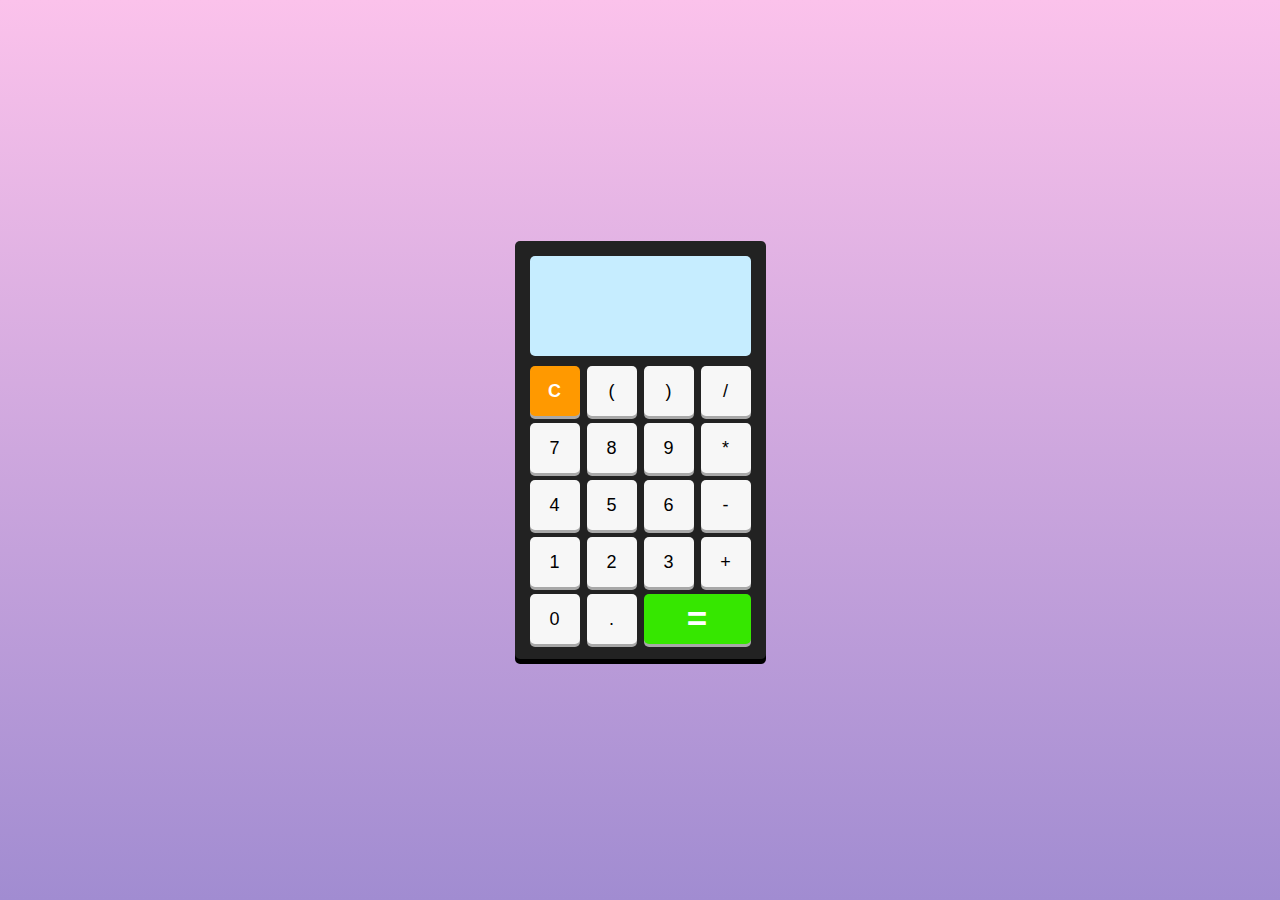
<file: calculator/index.html>
<!DOCTYPE html>
<html lang="en">
  <head>
    <meta charset="UTF-8" />
    <meta name="viewport" content="width=device-width, initial-scale=1.0" />
    <title>Calculator</title>
    <link rel="stylesheet" href="style.css" />
  </head>
  <body>
    <div class="calculator">
      <div class="ecran"></div>
      <div class="buttons">
        <!-- les attributs data du clavier data-key  -->
        <button data-key="8" class="bouton">C</button>
        <button data-key="53" class="bouton">(</button>
        <button data-key="219" class="bouton">)</button>
        <button data-key="111" class="bouton">/</button>
        <button data-key="103" class="bouton">7</button>
        <button data-key="104" class="bouton">8</button>
        <button data-key="105" class="bouton">9</button>
        <button data-key="106" class="bouton">*</button>
        <button data-key="100" class="bouton">4</button>
        <button data-key="101" class="bouton">5</button>
        <button data-key="102" class="bouton">6</button>
        <button data-key="109" class="bouton">-</button>
        <button data-key="97" class="bouton">1</button>
        <button data-key="98" class="bouton">2</button>
        <button data-key="99" class="bouton">3</button>
        <button data-key="107" class="bouton">+</button>
        <button data-key="96" class="bouton">0</button>
        <button data-key="110" class="bouton">.</button>
        <button data-key="13" class="bouton">=</button>
      </div>
    </div>
    <script src="./index.js"></script>
  </body>
</html>
</file>
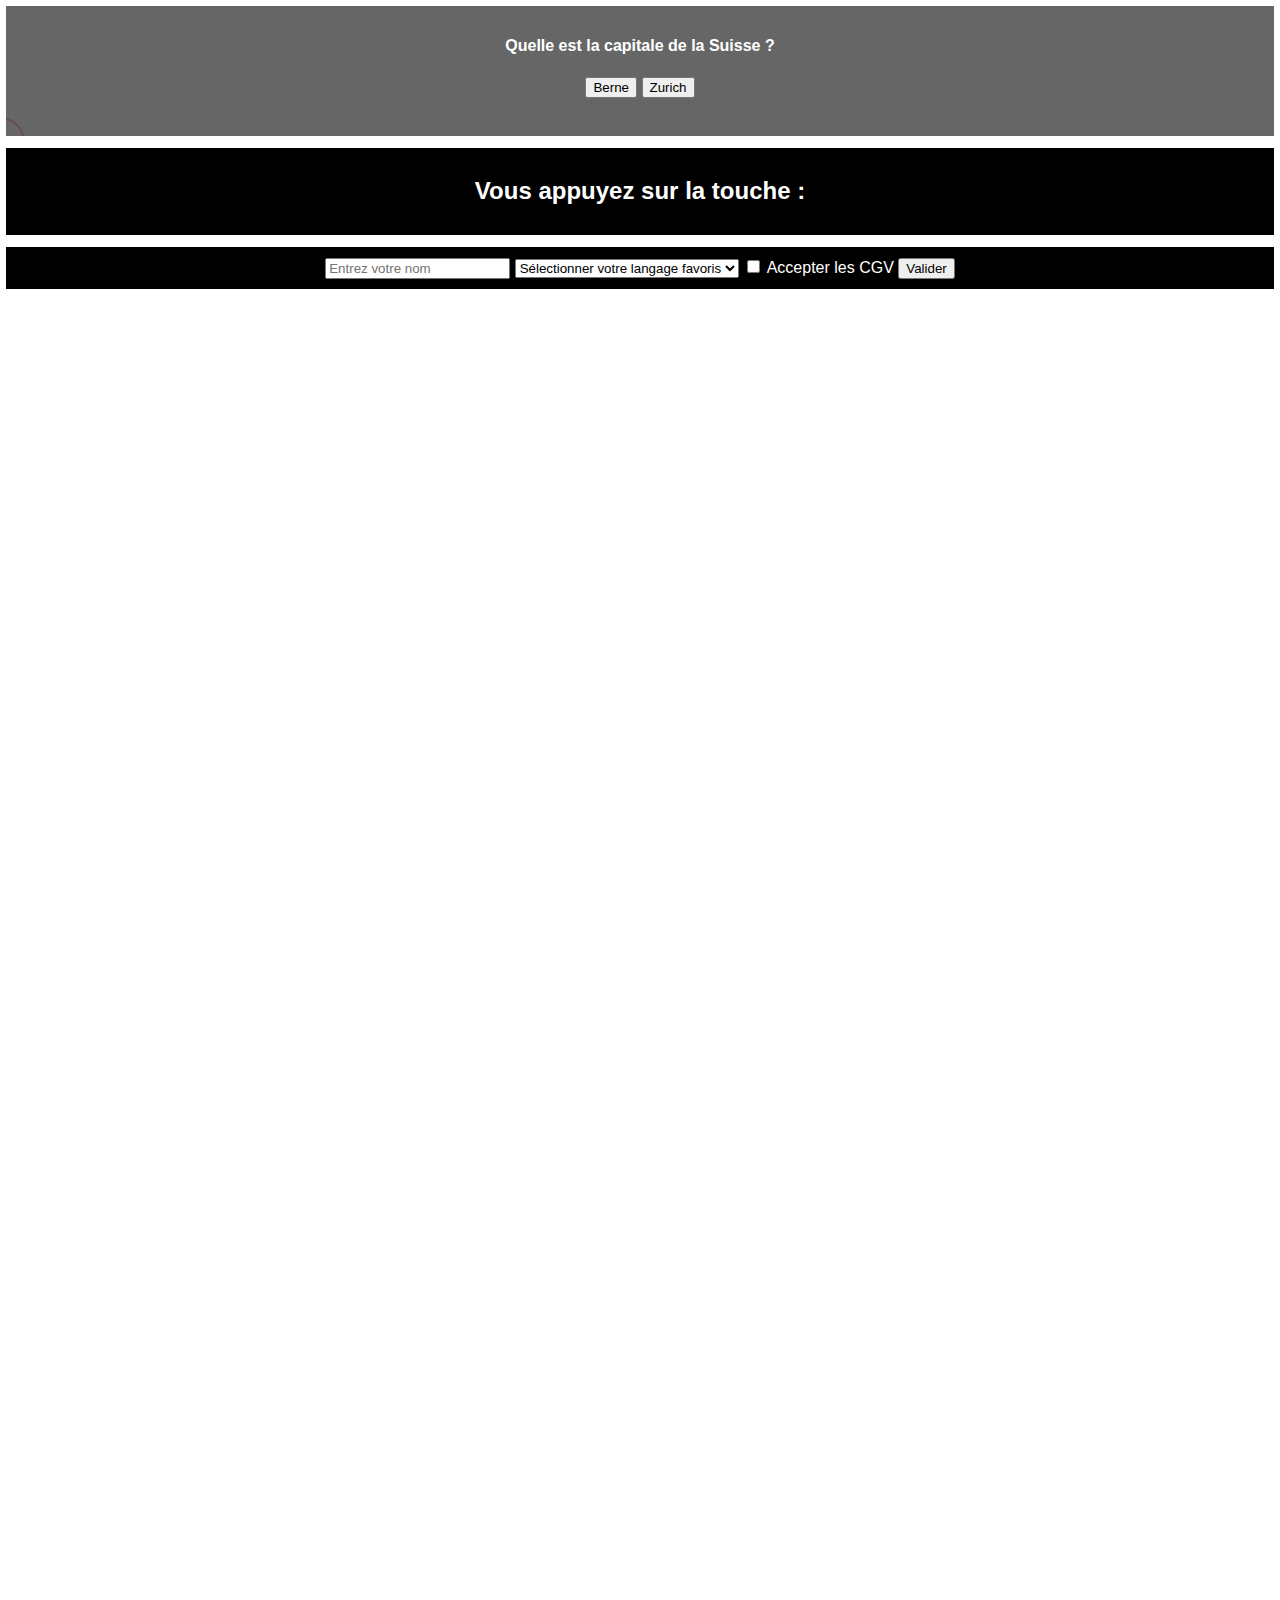
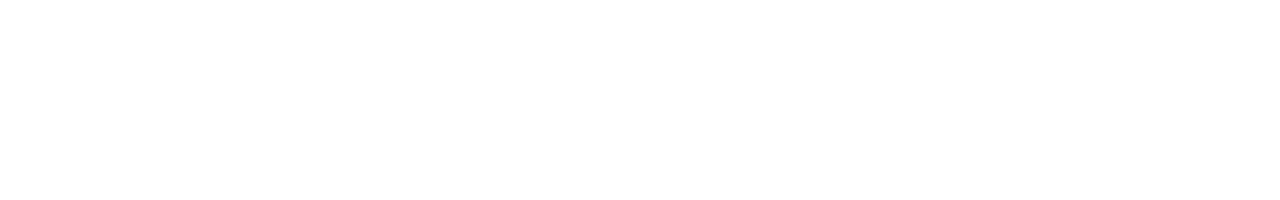
<file: cours/index.html>
<!DOCTYPE html>
<html lang="en">

<head>
  <meta charset="UTF-8">
  <meta http-equiv="X-UA-Compatible" content="IE=edge">
  <meta name="viewport" content="width=device-width, initial-scale=1.0">
  <title>Document</title>

  <link rel="stylesheet" href="./style.css">
</head>

<body>

  <div class="click-event box">
    <h4>Quelle est la capitale de la Suisse ?</h4>
    <button id="btn-1">Berne</button>
    <button id="btn-2">Zurich</button>
    <p>La bonne réponse est Berne</p>
  </div>

  <div class="mousemove"></div>

  <div class="keypress box">
    <h2>Vous appuyez sur la touche : <span id="key"></span></h2>
  </div>

  <nav>
    <ul>
      <li>Accueil</li>
      <li>Services</li>
      <li>Contact</li>
    </ul>
  </nav>

  <form action="" class="box">
    <input type="text" placeholder="Entrez votre nom">

    <select>
      <option value="">Sélectionner votre langage favoris</option>
      <option value="Javascript">Javascript</option>
      <option value="PHP">PHP</option>
      <option value="Python">Python</option>
    </select>

    <input type="checkbox" id="cgv">
    <label for="cgv">Accepter les CGV</label>

    <input type="submit" value="Valider">
    <div></div>
  </form>

  <script src="index.js"></script>
</body>

</html>
</file>
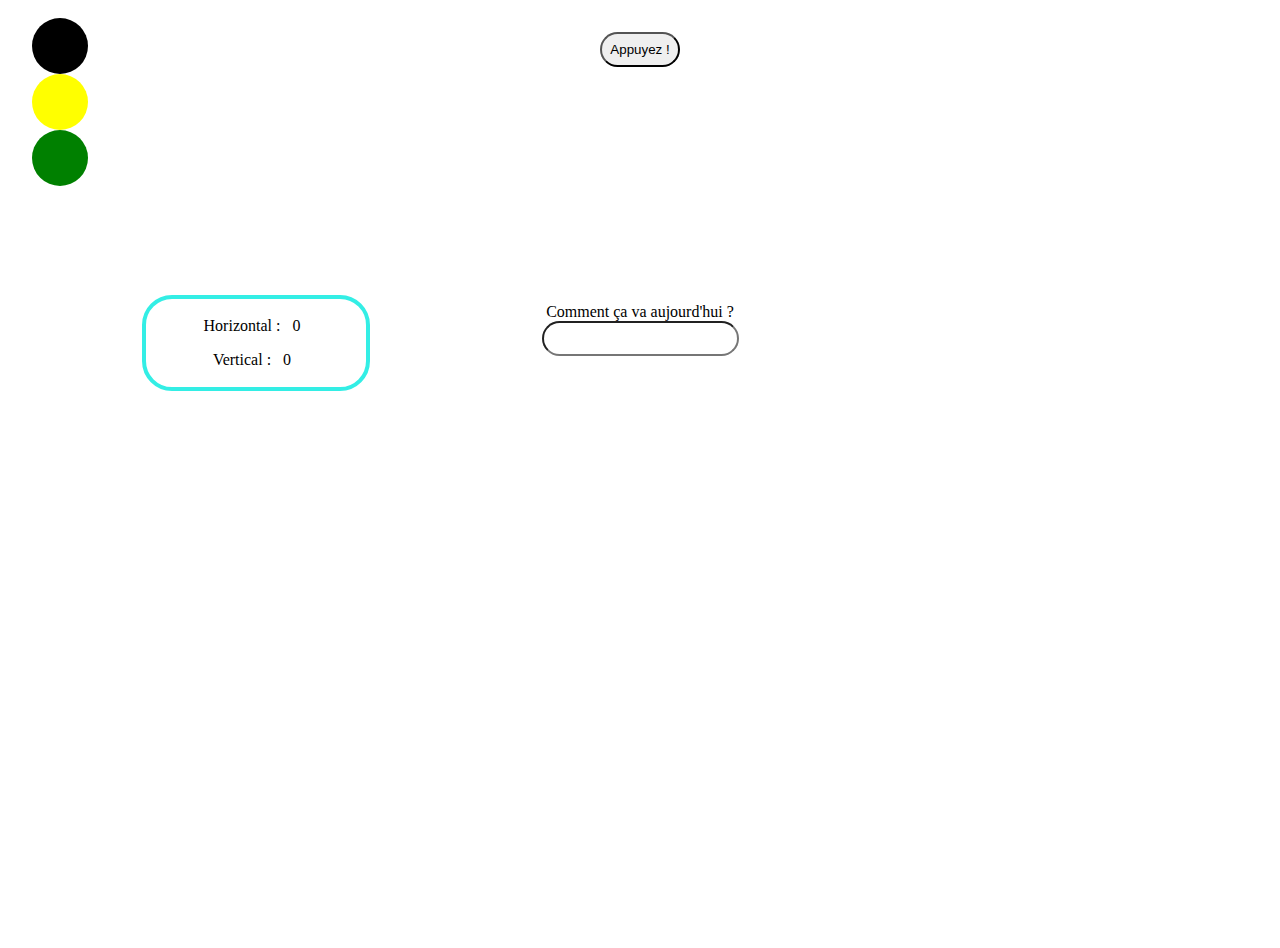
<file: events/index.html>
<!DOCTYPE html>
<html lang="en">
  <head>
    <meta charset="UTF-8" />
    <meta name="viewport" content="width=device-width, initial-scale=1.0" />
    <title>Débuter Javascript</title>

    <link rel="stylesheet" href="style.css" />
  </head>
  <body>
    <div class="clickEvent">
      <button id="btn">Appuyez !</button>
      <br />
      <img src="./456536.jpg" id="img" alt="" />
    </div>

    <div class="mouseEvent">
      <div>Horizontal : <span class="horizontal">0</span></div>
      <div>Vertical : <span class="vertical">0</span></div>
    </div>

    <div class="inputEvent">
      <label for="input">Comment ça va aujourd'hui ?</label>
      <br />
      <input type="text" id="input" />
      <div class="result"></div>
    </div>

    <div class="themeContainer">
      <div class="theme" id="dark"></div>
      <div class="theme" id="yellow"></div>
      <div class="theme" id="green"></div>
    </div>

    <script src="index.js"></script>
  </body>
</html>
</file>
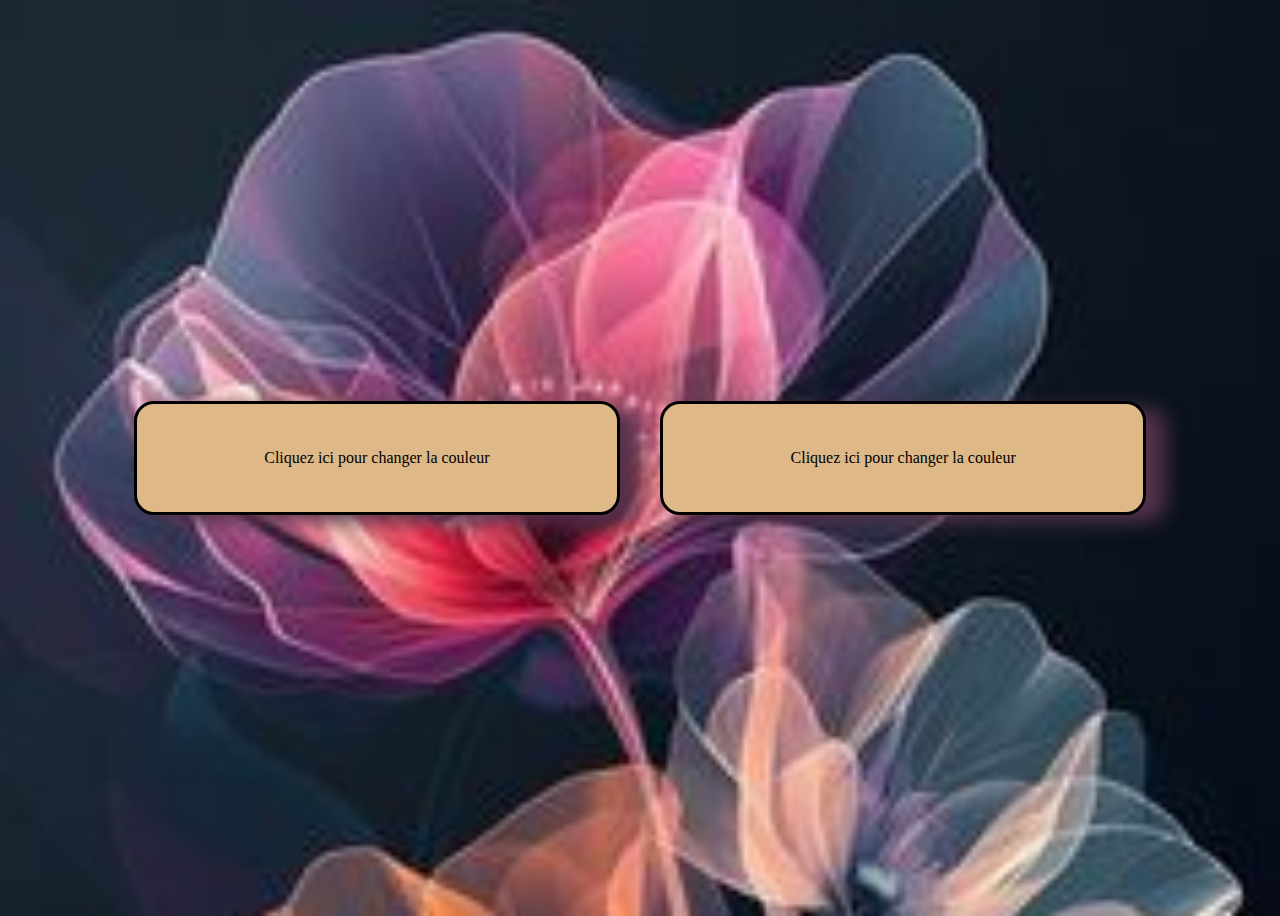
<file: generator_color/index.html>
<!DOCTYPE html>
<html lang="en">
  <head>
    <meta charset="UTF-8" />
    <meta name="viewport" content="width=device-width, initial-scale=1.0" />
    <title>Color Generator</title>

    <link rel="stylesheet" href="style.css" />
  </head>
  <body>
    <div id="colorBox">Cliquez ici pour changer la couleur</div>
    <div id="colorHex">Cliquez ici pour changer la couleur</div>

    <script src="./index.js"></script>
  </body>
</html>
</file>
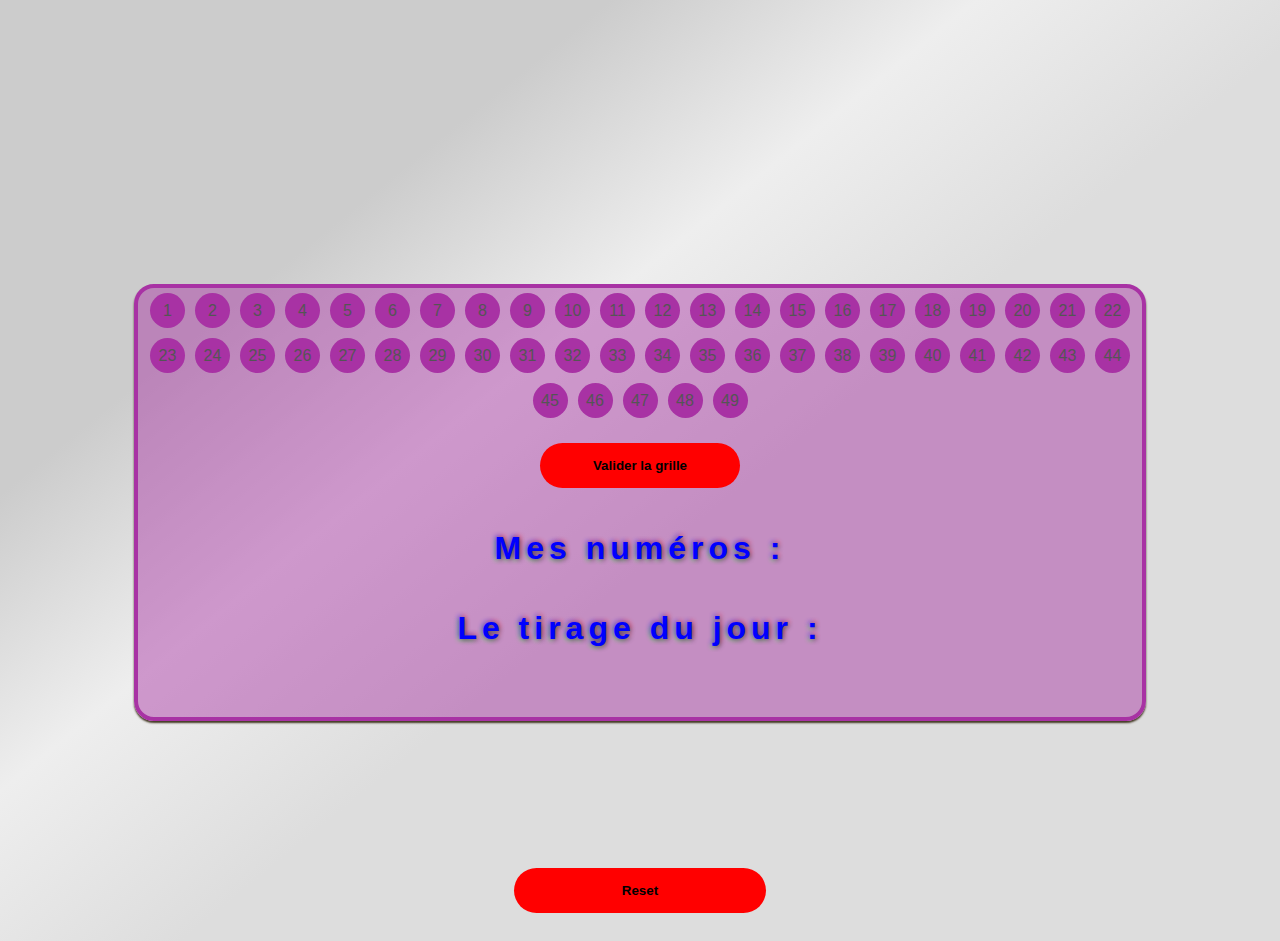
<file: jeu-loto/index.html>
<!DOCTYPE html>
<html lang="en">
  <head>
    <meta charset="UTF-8" />
    <meta name="viewport" content="width=device-width, initial-scale=1.0" />
    <link rel="stylesheet" href="style.css" />
    <title>Loto</title>
  </head>
  <body>
    <h1 class="jeuloto">Jeu de loto</h1>
    <div class="content">
      <form id="lotoForm">
        <div id="form">
          <!-- Les cases à cocher seront générées par JavaScript -->
        </div>
        <button type="submit">Valider la grille</button>
      </form>
      <h1>Mes numéros :</h1>
      <div id="grille"></div>
      <h1>Le tirage du jour :</h1>
      <div id="tirage" class="result-tirage"></div>
    </div>
    <button id="btnreset">Reset</button>
    <script src="script.js"></script>
    <script src="scriptAn.js"></script>
  </body>
</html>
</file>
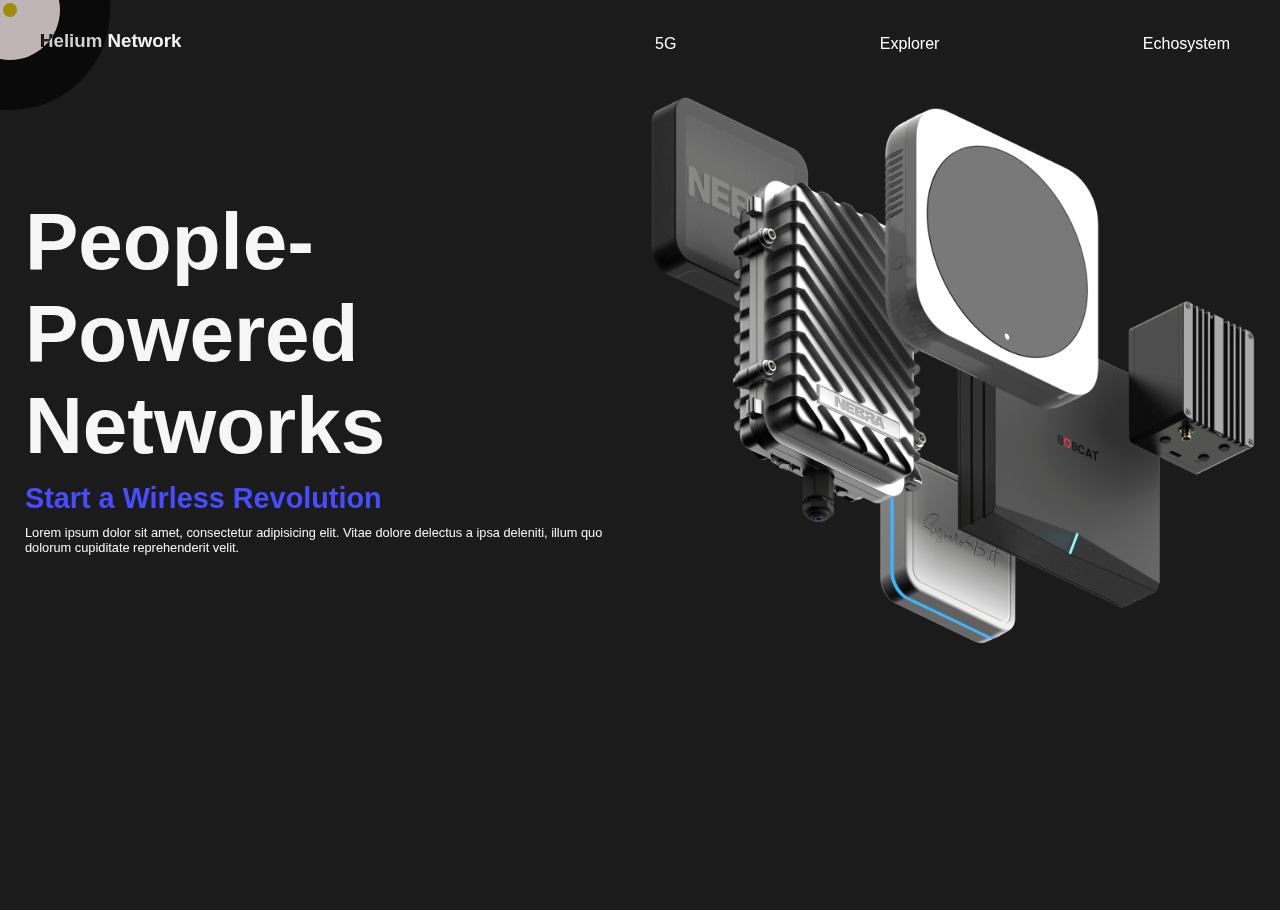
<file: mouse_helium/index.html>
<!DOCTYPE html>
<html lang="en">
  <head>
    <meta charset="UTF-8" />
    <meta http-equiv="X-UA-Compatible" content="IE=edge" />
    <meta name="viewport" content="width=device-width, initial-scale=1.0" />
    <title>Helium</title>
    <link rel="stylesheet" href="style.css" />
  </head>

  <body>
    <span id="cursor" class="circles"></span>
    <span id="mouse1" class="circles"></span>
    <span id="mouse2" class="circles"></span>
    <nav>
      <h3>Helium Network</h3>
      <ul>
        <li>
          <a
            href="https://www.kerlink.com/iot-solutions/helium-network/"
            target="_blank"
            >5G</a
          >
        </li>
        <li><a href="">Explorer</a></li>
        <li><a href="">Echosystem</a></li>
      </ul>
    </nav>
    <section>
      <div class="main-left">
        <h1>People-Powered Networks</h1>
        <h2>Start a Wirless Revolution</h2>
        <p>
          Lorem ipsum dolor sit amet, consectetur adipisicing elit. Vitae dolore
          delectus a ipsa deleniti, illum quo dolorum cupiditate reprehenderit
          velit.
        </p>
      </div>
      <div class="main-right">
        <img src="./img/main.png" alt="photo modem" />
      </div>
    </section>

    <!-- <footer>
      <div class="footer-left">
        <h3>Core Technologies</h3>
        <ul>
          <li>Tokens</li>
          <li>Proof of Coverage</li>
          <li>LongFi</li>
        </ul>
      </div>
      <div class="footer-right">
        <h3>Our Investors</h3>
        <ul>
          <li>
            <img src="./img/investlogo2blue.png" alt="investor-1" />
          </li>
          <li>
            <img src="./img/investlogo3blue.png" alt="investor-2" />
          </li>
          <li>
            <img src="./img/investlogo4blue.png" alt="investor-3" />
          </li>
        </ul>
      </div>
    </footer> -->
    <script src="./index.js"></script>
  </body>
</html>
</file>
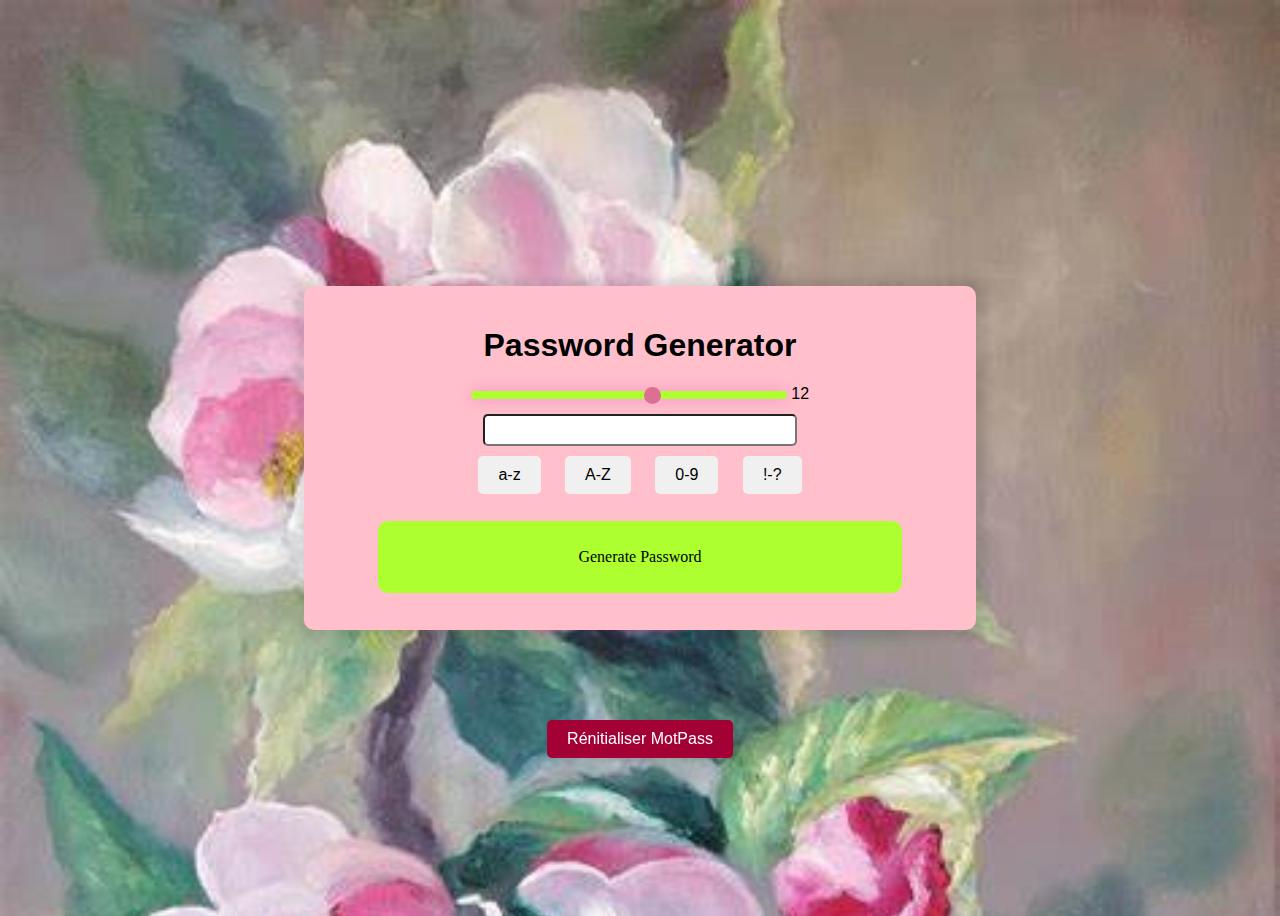
<file: password_generator/index.html>
<!DOCTYPE html>
<html lang="en">
  <head>
    <meta charset="UTF-8" />
    <meta name="viewport" content="width=device-width, initial-scale=1.0" />
    <title>Password Generator</title>
    <link rel="stylesheet" href="style.css" />
  </head>
  <body>
    <div
      class="container"
      style="text-align: center; font-family: Arial, sans-serif; padding: 20px"
    >
      <h1>Password Generator</h1>
      <input type="range" id="rangeInput" min="1" max="20" value="12" />
      <span id="rangeInputValue">12</span>
      <br />
      <input
        type="text"
        id="password"
        readonly
        style="width: 300px; font-size: 16px; padding: 5px; margin-top: 10px"
      />
      <br />
      <button id="btnLower" style="margin-top: 10px">a-z</button>
      <button id="btnUpper" style="margin-top: 10px">A-Z</button>
      <button id="btnNumber" style="margin-top: 10px">0-9</button>
      <button id="btnRegExp" style="margin-top: 10px">!-?</button>

      <br />
      <button
        id="generateBtn"
        style="padding: 10px 20px; font-size: 16px; cursor: pointer"
      >
        Generate Password
      </button>
    </div>
    <div class="btn-rest">
      <button class="rest" onclick="resetPMD();">Rénitialiser MotPass</button>
    </div>

    <script src="./index.js"></script>
  </body>
</html>
</file>
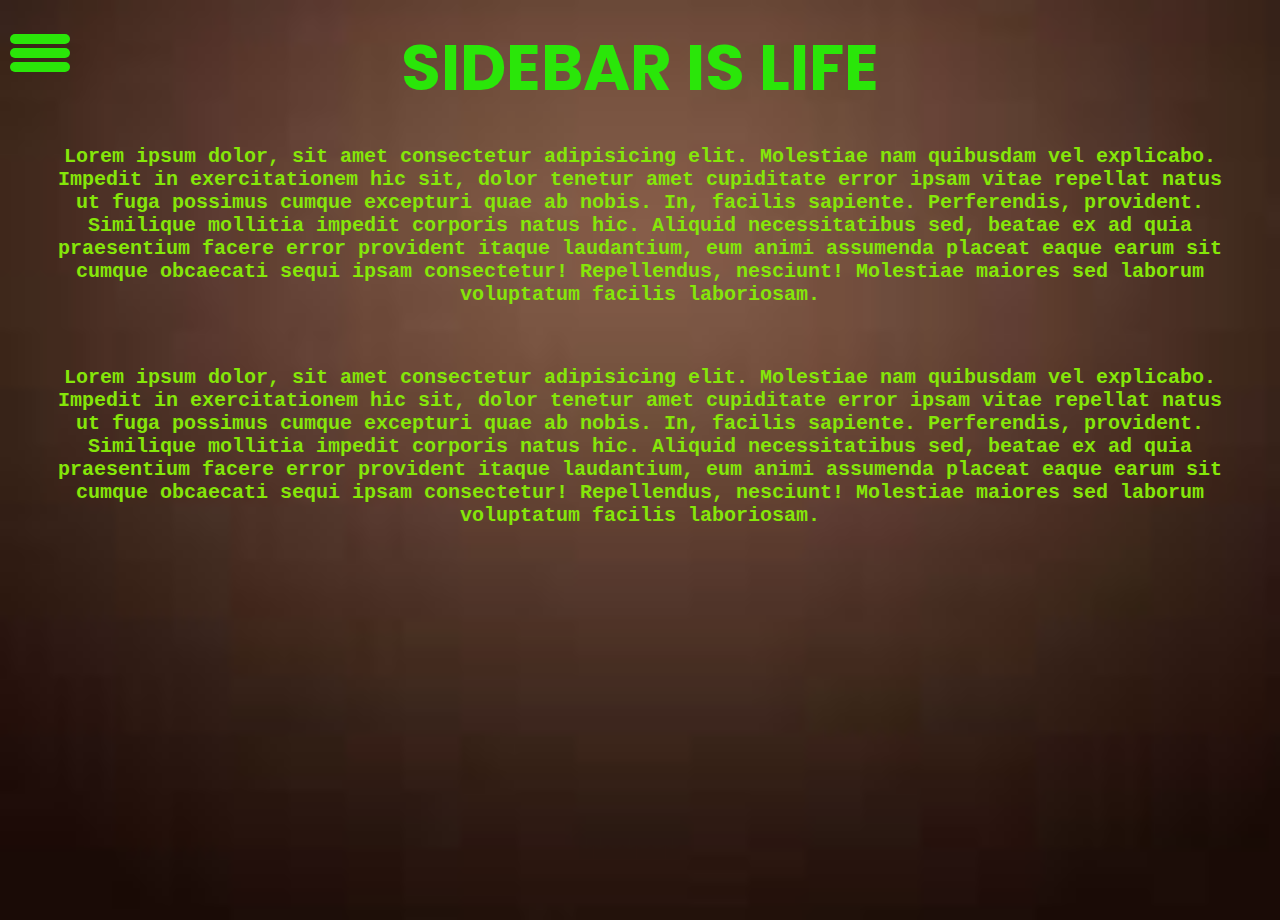
<file: sidebar_click/index.html>
<!DOCTYPE html>
<html lang="en">
  <head>
    <meta charset="UTF-8" />
    <meta http-equiv="X-UA-Compatible" content="IE=edge" />
    <meta name="viewport" content="width=device-width, initial-scale=1.0" />
    <title>Document</title>

    <link rel="stylesheet" href="./style.css" />
  </head>

  <body>
    <div id="side-bar">
      <div class="toggle-btn" id="btn">
        <span></span>
        <span></span>
        <span></span>
      </div>

      <ul>
        <li>Home</li>
        <li>About</li>
        <li>Services</li>
        <li class="list">Contact</li>
      </ul>
    </div>

    <section class="content">
      <h1>Sidebar is life</h1>
      <p>
        Lorem ipsum dolor, sit amet consectetur adipisicing elit. Molestiae nam
        quibusdam vel explicabo. Impedit in exercitationem hic sit, dolor
        tenetur amet cupiditate error ipsam vitae repellat natus ut fuga
        possimus cumque excepturi quae ab nobis. In, facilis sapiente.
        Perferendis, provident. Similique mollitia impedit corporis natus hic.
        Aliquid necessitatibus sed, beatae ex ad quia praesentium facere error
        provident itaque laudantium, eum animi assumenda placeat eaque earum sit
        cumque obcaecati sequi ipsam consectetur! Repellendus, nesciunt!
        Molestiae maiores sed laborum voluptatum facilis laboriosam.
      </p>
      <p>
        Lorem ipsum dolor, sit amet consectetur adipisicing elit. Molestiae nam
        quibusdam vel explicabo. Impedit in exercitationem hic sit, dolor
        tenetur amet cupiditate error ipsam vitae repellat natus ut fuga
        possimus cumque excepturi quae ab nobis. In, facilis sapiente.
        Perferendis, provident. Similique mollitia impedit corporis natus hic.
        Aliquid necessitatibus sed, beatae ex ad quia praesentium facere error
        provident itaque laudantium, eum animi assumenda placeat eaque earum sit
        cumque obcaecati sequi ipsam consectetur! Repellendus, nesciunt!
        Molestiae maiores sed laborum voluptatum facilis laboriosam.
      </p>
    </section>

    <script src="index.js"></script>
  </body>
</html>
</file>
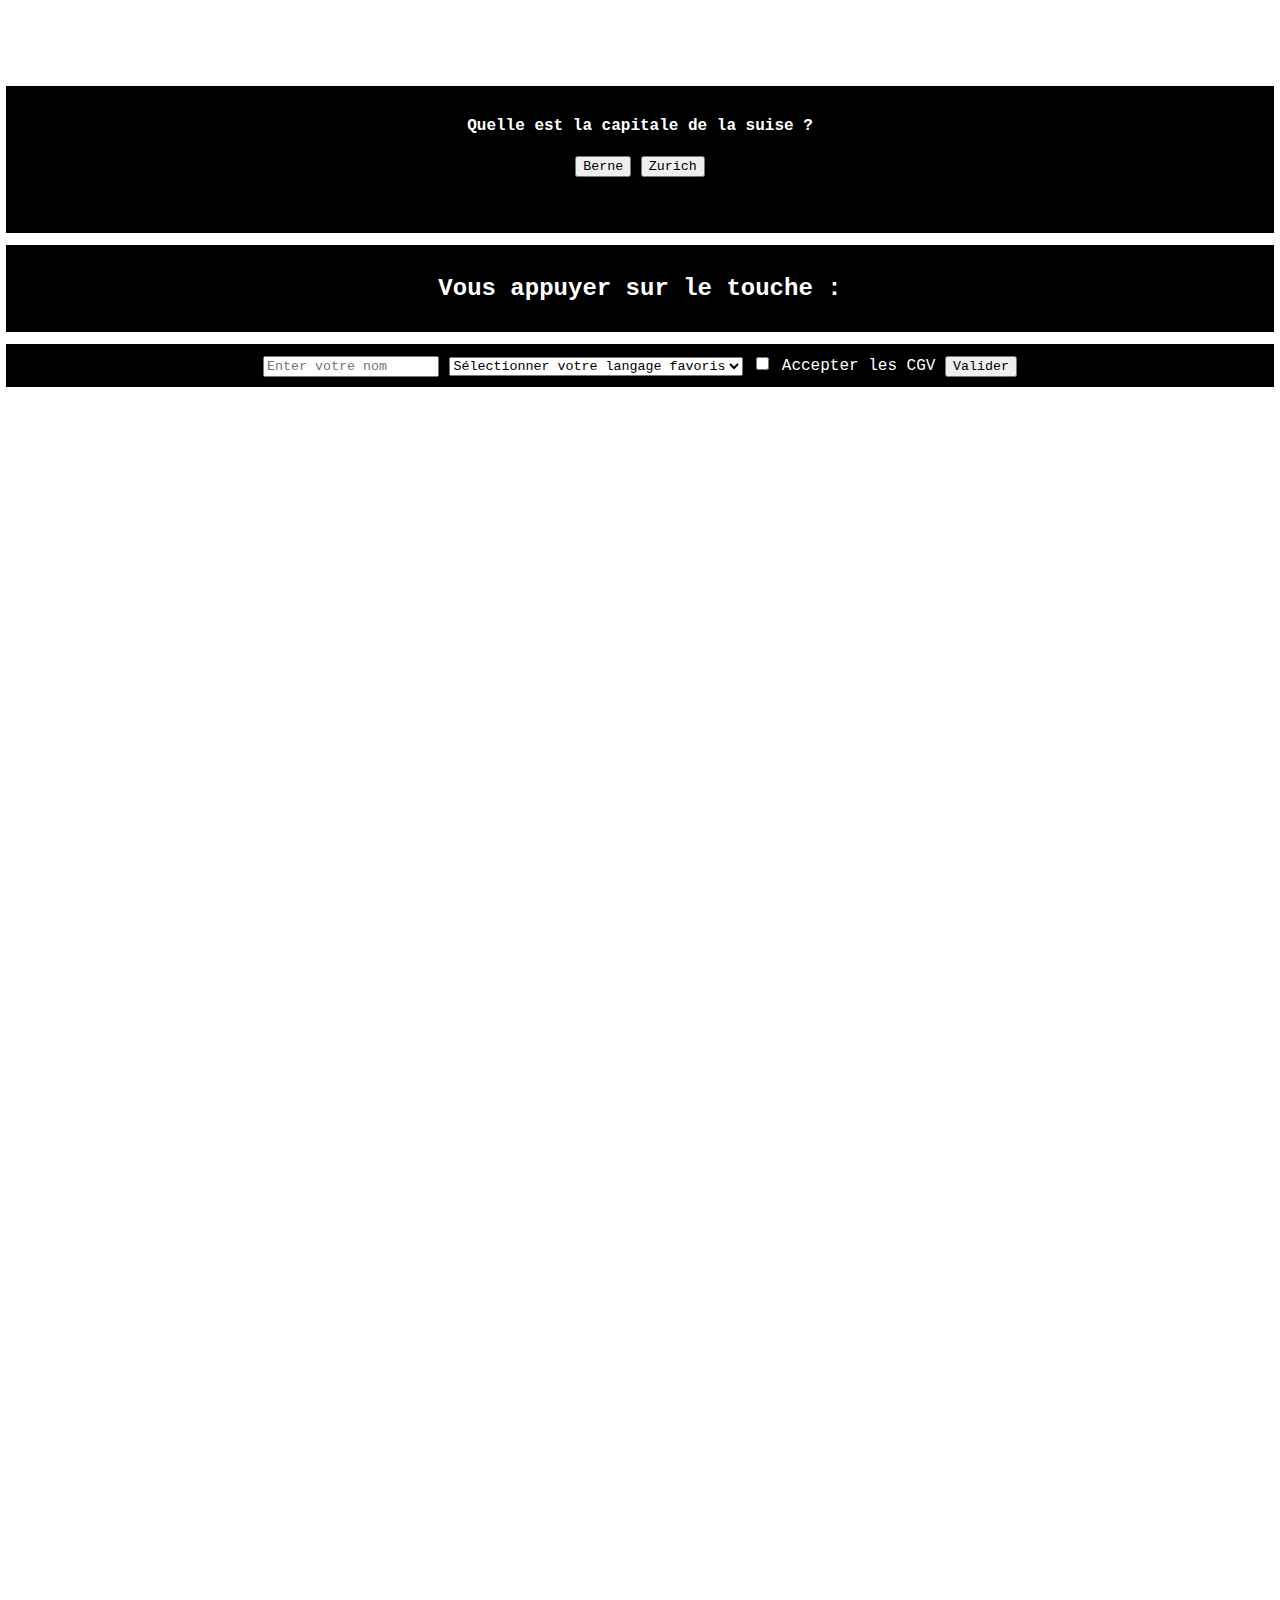
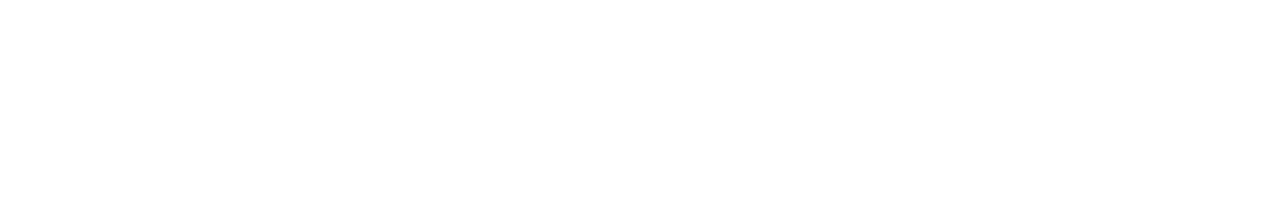
<file: index2.html>
<!DOCTYPE html>
<html lang="en">
  <head>
    <meta charset="UTF-8" />
    <meta name="viewport" content="width=device-width, initial-scale=1.0" />
    <title>Document</title>
    <link rel="stylesheet" href="style.css" />
  </head>
  <!-- <body onclick="ring('Enter')">  on appelle la fonction onclick="ring('Enter') dans le body -->
  <body>
    <h1>Hello, World!</h1>

    <!-- .click.event.box -->
    <div class="click-event box">
      <h4>Quelle est la capitale de la suise ?</h4>
      <!-- button#btn-1 -->
      <button id="btn-1">Berne</button>
      <button id="btn-2">Zurich</button>
      <p>la bonne réponse est Berne</p>
    </div>
    <div class="mousemove"></div>

    <!-- .keypress.box -->
    <div class="keypress box">
      <h2>Vous appuyer sur le touche : <span id="key"></span></h2>
    </div>
    <nav>
      <ul>
        <li>Accueil</li>
        <li>Services</li>
        <li>Contact</li>
      </ul>
    </nav>
    <form action="" class="box">
      <input type="text" placeholder="Enter votre nom" />
      <select>
        <option value="">Sélectionner votre langage favoris</option>
        <option value="Javascript">Javascript</option>
        <option value="React">React</option>
        <option value="Java">Java</option>
      </select>
      <input type="checkbox" id="cgv" />
      <label for="cgv">Accepter les CGV</label>
      <input type="submit" value="Valider" />
      <div></div>
    </form>

    <script src="./index3.js"></script>
  </body>
</html>
</file>
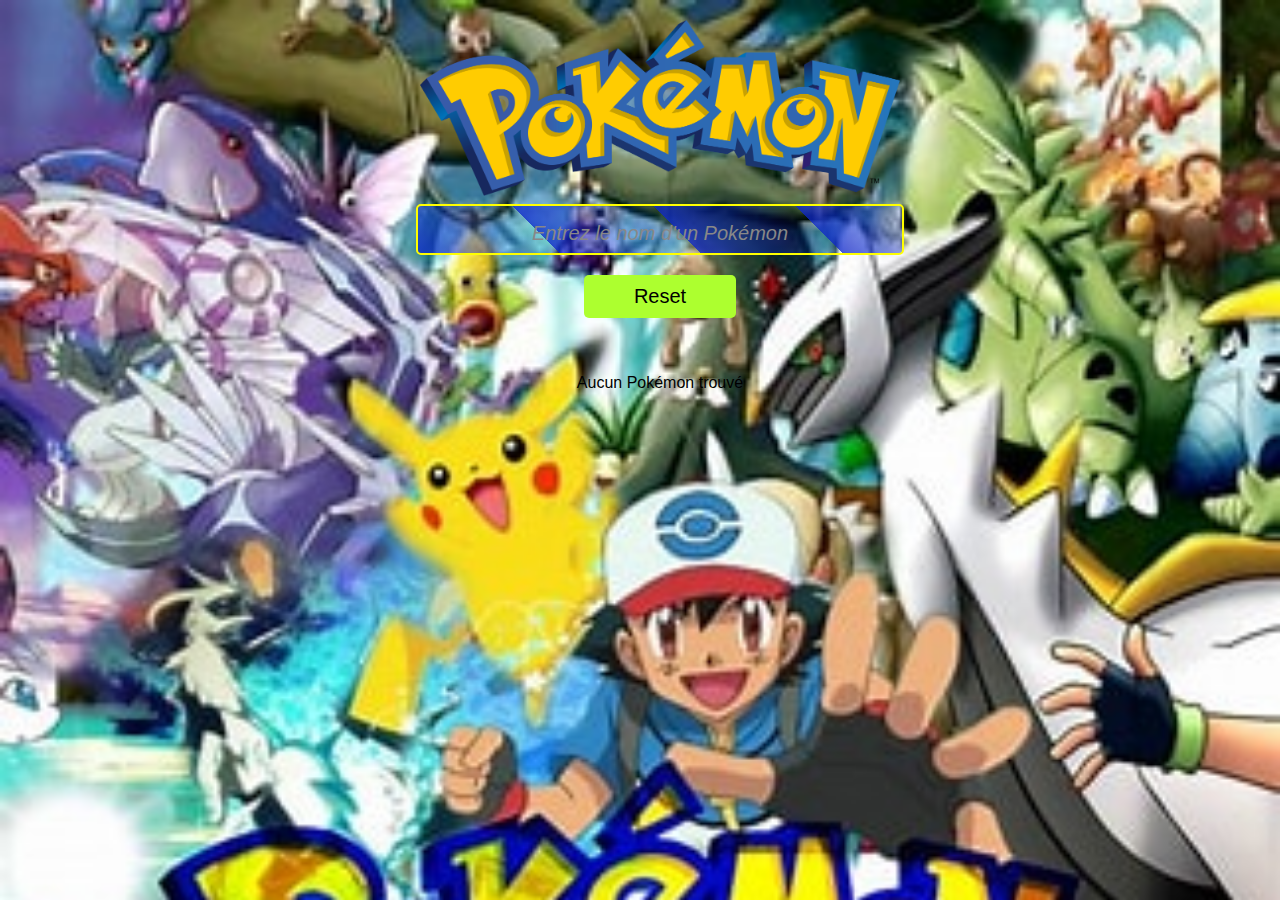
<file: Api_Pokemon/ListPokemon.html>
<!DOCTYPE html>
<html lang="en">
  <head>
    <meta charset="UTF-8" />
    <meta name="viewport" content="width=device-width, initial-scale=1.0" />
    <title>Listes Pokemon API</title>
    <link rel="stylesheet" href="styles.css" />
  </head>
  <body>
    <div class="pokemon-container">
      <div id="pokemon-card">
        <h1 class="pokemon-title">
          <img src="img/Pokémon_logo.png" alt="Pokemon Logo" />
        </h1>
        <div class="searh">
          <input
            type="text"
            placeholder="Entrez le nom d'un Pokémon"
            id="searchInput"
          />
          <button id="resetButton">Reset</button>
        </div>

        <div id="pokemon-list"></div>
        <img id="pokemon-img" alt="" />
        <div id="pokemon-number"></div>
        <div id="pokemon-name"></div>
      </div>
    </div>
    <script src="./allPokemon.js"></script>
  </body>
</html>
</file>
<file: calculator/style.css>
/* .app {
  display: grid;
  width: 300px;
  margin: 0 auto;
  grid-template-columns: 25% 25% 25% 25%;
  grid-template-rows: 50px repeat(5, 30px);
  grid-template-areas:
    "res res res res"
    "7 8 9 reset"
    "4 5 6 reset"
    "1 2 3 reset"
    "0 dot plus minus"
    "equal equal times div";
  border: 2px solid teal;
  border-radius: 4px;
}
h3 {
  text-align: right;
  margin-right: 10px;
  font-size: 2rem;
  margin: 7px 10px 0 0;
}
button {
  background: teal;
  color: white;
  border: 1px solid white;
  border-radius: 4px;
  cursor: pointer;
  transition: 0.2s;
}
button:hover {
  background: rgb(4, 160, 160);
}
#result {
  grid-area: res;
}
#equal {
  grid-area: equal;
}
#clear {
  grid-area: reset;
} */

* {
  padding: 0;
  margin: 0;
  box-sizing: border-box;
}

body {
  max-width: 100vw;
  height: 100vh;
  display: flex;
  justify-content: center;
  align-items: center;
  font-family: sans-serif;
  background-image: linear-gradient(to top, #a18cd1 0%, #fbc2eb 100%);
}

.calculator {
  background-color: #222222;
  display: flex;
  flex-direction: column;
  padding: 15px;
  border-radius: 5px;
  box-shadow: 0 5px black;
}

.ecran {
  width: 100%;
  height: 100px;
  background-color: rgb(198, 237, 255);
  margin-bottom: 10px;
  border-radius: 5px;
  display: flex;
  justify-content: flex-end;
  align-items: flex-end;
  padding: 5px;
  font-size: 25px;
}

.buttons {
  display: grid;
  grid-template-columns: repeat(4, 50px);
  grid-template-rows: repeat(5, 50px);
  grid-gap: 7px;
}

button {
  border: none;
  outline: none;
  border-radius: 5px;
  background-color: #f7f7f7;
  box-shadow: 0 3px #a8a8a8;
  font-size: 18px;
}

button:active {
  box-shadow: 0 1px #a8a8a8;
  transform: translateY(2px);
}

button[data-key="8"] {
  background-color: #ff9900;
  font-weight: bold;
  color: white;
}

button[data-key="13"] {
  grid-column: span 2;
  background-color: #36e700;
  font-weight: bold;
  color: white;
  font-size: 35px;
}
</file>
<file: cours/style.css>
* {
  box-sizing: border-box;
  font-family: "Segoe UI", Tahoma, Geneva, Verdana, sans-serif;
  list-style: none;
}
body {
  text-align: center;
  margin: 0;
  color: white;
  min-height: 200vh;
  overflow-x: hidden;
}
.box {
  border: 6px solid white;
  transition: 0.25s ease;
  background: black;
  padding: 10px;
}
p {
  visibility: hidden;
  width: 240px;
  margin: 10px auto 0;
  opacity: 0;
  transition: 0.6s;
  transform: translateX(-200px);
}
.question-clicked {
  background: rgb(47, 47, 47);
  border-radius: 30px;
  border: 6px dashed pink;
}
.show-response {
  visibility: visible;
  opacity: 1;
  transform: translateX(0);
}
.mousemove {
  height: 50px;
  width: 50px;
  border: 2px solid pink;
  position: absolute;
  transform: translate(-50%, -50%);
  border-radius: 50px;
  transition: 0.2s ease;
  z-index: -1;
}
nav {
  background: pink;
  position: fixed;
  width: 100%;
  height: 50px;
  top: -50px;
  transition: 0.4s;
}
nav::after {
  content: "";
  height: 150px;
  width: 150px;
  background: radial-gradient(
    circle closest-side,
    rgba(255, 255, 255, 0.94),
    transparent
  );
  position: absolute;
  transform: translate(-50%, -50%);
  transition: 0.25s;
  z-index: 20;
  opacity: 0;
  left: var(--x);
  top: var(--y);
}
nav:hover::after {
  opacity: 1;
}
ul {
  display: flex;
  align-items: center;
  justify-content: space-around;
  padding: 0;
}
</file>
<file: events/style.css>
* {
  border-radius: 30px;
  padding: 8px;
  text-align: center;
}
body {
  min-height: 100vh;
  transition: 0.5s;
}
img {
  margin: 0 auto;
  height: 200px;
  visibility: hidden;
}
.show {
  visibility: visible;
  opacity: 1;
}
.mouseEvent {
  border: 4px solid rgb(51, 238, 229);
  width: 200px;
  position: absolute;
  left: 20%;
  transform: translateX(-50%);
  padding: 10px;
}
.themeContainer {
  position: fixed;
  top: 10px;
}
.theme {
  height: 40px;
  width: 40px;
  cursor: pointer;
}
#dark {
  background: black;
}
#yellow {
  background: yellow;
}
#green {
  background: green;
}
.darkTheme {
  background: black;
  color: white;
}
.yellowTheme {
  background: yellow;
  color: white;
}
.greenTheme {
  background: green;
  color: white;
}
</file>
<file: generator_color/style.css>
body {
  min-height: 100vh;
  overflow: hidden;
  display: flex;
  align-items: center;
  justify-content: center;
  transition: 1s linear;
  background-image: url(../images/image4.jpg);
  background-repeat: repeat;
  background-size: cover;
  z-index: 1;
}
#colorBox,
#colorHex {
  width: 38%;
  height: 12vh;
  display: flex;
  justify-content: center;
  align-items: center;
  border: 3px solid #000;
  background: burlywood;
  border-radius: 20px;
  margin: 20px;
  /* box-shadow: 3px 7px 20px #0000004d; */
  box-shadow: 20px 7px 20px #54324b;
  cursor: progress;
}
h2 {
  color: white;
  padding: 20px;
  border-radius: 5px;
}
</file>
<file: jeu-loto/style.css>
body {
  font-family: Arial, sans-serif;
  text-align: center;
  /* background-color: rgb(48, 112, 91); */
  /* background-image: url("./img/OIP\ \(1\).jpg"); */
  background-repeat: repeat;
  background-size: cover;
  background: linear-gradient(141deg, #ccc 25%, #eee 40%, #ddd 55%);
  color: #555;
  /* filter: grayscale(100%); */
}
.content {
  display: flex;
  flex-direction: column;
  flex-wrap: wrap;
  align-items: stretch;
  border: 4px solid #a832a4;
  margin: 10%;
  background-color: #a832a475;
  border-radius: 20px;
  box-shadow: 0 2px 2px rgb(67 56 35);
}
/* Variables en SCSS converties en CSS */
:root {
  --bg: #b92976;
  --color: #e50d0d;
  --mt: 100px;
  --fs: 50px;
  --fs2: 2em;
  --fs3: 1.5em;
  --res: 850px;
  --res2: 550px;
}

.jeuloto {
  font-size: 3rem;
  text-align: center;
  color: var(--color);
  margin-top: var(--mt);
  font-size: var(--fs);
  text-align: center;
  opacity: 0;
  animation: fadeIn 1s ease-in forwards;
}

/* Animation de fondu */
@keyframes fadeIn {
  from {
    opacity: 0;
  }
  to {
    opacity: 1;
  }
}
.result-tirage {
  width: 35px;
  height: 35px;
  line-height: 34px;
  display: flex;
}
.case {
  margin: 5px;
  background: #a832a4;
  border-radius: 51px;
}

.case input {
  display: none;
}

.case label {
  display: inline-block;
  width: 35px;
  height: 35px;
  line-height: 34px;
  text-align: center;
  cursor: pointer;
}

.case input:checked + label {
  background-color: #4caf50;
  color: white;
  width: 35px;
  height: 35px;
  line-height: 34px;
  border-radius: 51px;
}

#grille,
#tirage,
#form {
  display: flex;
  flex-wrap: wrap;
  justify-content: center;
}
.result-tirage {
  height: 39px;
  width: 99%;
  line-height: 27px;
  margin: 5px;
  display: flex;
  flex-direction: column;
  align-items: stretch;
}

.case.vert {
  background-color: green;
  color: white;
  width: 35px;
  height: 35px;
  line-height: 34px;
}

.case.rouge {
  background-color: red;
  color: white;
  width: 35px;
  height: 35px;
  line-height: 34px;
}
button {
  margin: 20px;
  width: 20%;
  height: 5vh;
  border-radius: 40px;
  background: #ff0000;
  cursor: pointer;
  border: #ff0000;
  font-weight: 600;
}
button:hover {
  background-color: yellow;
}

h1 {
  font-family: Arial, Helvetica, sans-serif;
  color: blue;
  letter-spacing: 5px;
  text-shadow: 2px 2px 4px rgba(0, 0, 0, 0.3),
    -2px -2px 4px rgba(0, 0, 255, 0.3), 2px -2px 4px rgba(255, 0, 0, 0.3),
    -2px 2px 4px rgba(0, 255, 0, 0.3);
}

/* Media Query pour les écrans de moins de 600px (mobile) */
@media (max-width: 600px) {
  .case label {
    width: 25px;
    height: 25px;
    line-height: 25px;
  }

  button {
    width: 100%;
    padding: 15px;
  }
}

/* Media Query pour les écrans de 600px à 1024px (tablette) */
@media (min-width: 600px) and (max-width: 1024px) {
  .case label {
    width: 30px;
    height: 30px;
    line-height: 30px;
  }

  button {
    padding: 12px 24px;
  }
}

/* Media Query pour les écrans de plus de 1024px (desktop) */
@media (min-width: 1024px) {
  .case label {
    width: 35px;
    height: 35px;
    line-height: 35px;
  }
  button {
    padding: 10px 20px;
  }
}
</file>
<file: mouse_helium/style.css>
* {
  margin: 0;
  padding: 5px;
  font-family: "font-1", Arial;
  box-sizing: border-box;
}
li {
  list-style: none;
}
a,
a:visited {
  color: white;
  text-decoration: none;
  transition: 0.3s;
  z-index: 1000000000000000;
  position: relative;
}
a:hover {
  font-size: 1.3rem;
  color: #2128bd;
}
body {
  background: rgb(27, 27, 27);
  color: rgb(246, 246, 246);
  min-height: 100vh;
  cursor: none;
}
/* MOUSE */
.circles {
  position: absolute;
  transform: translate(-50%, -50%);
  border-radius: 1000px;
}
#cursor {
  background: #2128bd;
  width: 14px;
  height: 14px;
  z-index: 10;
  mix-blend-mode: difference;
}
#mouse1 {
  height: 100px;
  width: 100px;
  mix-blend-mode: difference;
  background: rgb(255, 245, 247);
  transition: 0.2s ease;
}
#mouse2 {
  height: 200px;
  width: 200px;
  mix-blend-mode: difference;
  background: rgb(37, 37, 37);
  transition: 0.3s ease;
}
nav {
  display: grid;
  grid-template-columns: 50% 50%;
  margin: 10px 20px;
  height: 50px;
}
nav ul {
  display: flex;
  justify-content: space-between;
}
section {
  display: flex;
}
.main-left {
  width: 50%;
  display: flex;
  flex-direction: column;
  justify-content: center;
}
h1 {
  font-size: 5rem;
}
.main-left h2 {
  color: #474dff;
  font-size: 1.8rem;
}
.main-left p {
  font-size: 0.8rem;
}
.main-right {
  width: 50%;
}
.main-right img {
  width: 100%;
}
footer {
  background: rgb(7, 7, 7);
  display: grid;
  grid-template-columns: 33% 67%;
  border-radius: 10px;
}
.footer-left ul {
  display: flex;
  flex-direction: column;
  justify-content: space-around;
  min-height: 160px;
}
.footer-left li {
  background: #474dff;
  width: 170px;
  padding: 10px 0;
  text-align: center;
  border-radius: 10px;
  letter-spacing: 1px;
  font-weight: bold;
}
.footer-right ul {
  display: flex;
  justify-content: space-around;
  align-items: center;
  min-height: 160px;
}

footer img {
  height: 60px;
}

/* ************** RESPONSIVE *************** */

/* Tablette */
@media (max-width: 800px) {
  h1 {
    font-size: 2.5rem;
  }
  .main-left h2 {
    font-size: 1rem;
  }
  p {
    font-size: 0.7rem;
  }
  footer {
    grid-template-columns: 40% 60%;
  }
  footer img {
    height: 35px;
  }
}

/* Mobile */
@media (max-width: 570px) {
  nav {
    margin: 10px 5px;
  }
  nav li {
    font-size: 0.7rem;
  }
  section {
    flex-direction: column;
  }
  .main-left,
  .main-right {
    width: 100%;
  }
  .main-right img {
    width: 65%;
    margin: 0 auto;
    display: block;
  }
  footer {
    grid-template-columns: 1fr;
  }
  .footer-left ul {
    align-items: center;
  }
}
</file>
<file: password_generator/style.css>
/* Style général pour le corps */
body {
  font-family: Arial, sans-serif;
  display: flex;
  justify-content: center;
  align-items: center;
  height: 100vh;
  /* margin: 0; */
  background-color: #f0f0f0;
  background-image: url(../images/image26.jpg);
  background-repeat: repeat;
  background-size: cover;
}

/* Conteneur principal */
.container {
  width: 50%;
  text-align: center;
  background: pink;
  padding: 20px;
  border-radius: 10px;
  box-shadow: 1px 1px 10px 8px rgba(0, 0, 0, 0.1);
  position: relative; /* Permet de positionner le bouton de réinitialisation en bas */
}

/* Style des champs input */
input {
  width: 80%;
  border-radius: 5px;
}
/* Style spécifique pour le bouton générer */
#generateBtn {
  background: greenyellow;
  border-radius: 10px;
  color: black;
  margin: 17px;
  width: 83%;
  height: 8vh;
  font-family: fantasy;
  cursor: pointer;
}
/* Boutons de type "option" */
#btnLower,
#btnUpper,
#btnNumber,
#btnRegExp {
  background: #f0f0f0;
  font-size: 1rem;
  border-radius: 5px;
  margin: 10px;
  padding: 10px 20px;
  color: black;
  cursor: pointer;
}
/* Style pour le slider range */
#rangeInput {
  width: 50%;
  margin: 5px 0;
  background-color: greenyellow;
  -webkit-appearance: none;
  appearance: none;
  height: 8px;
  border-radius: 5px;
  box-shadow: 0 0 15px rgba(238, 103, 191, 0.6);
}
/* Poignée du slider pour Webkit */
#rangeInput::-webkit-slider-thumb {
  -webkit-appearance: none;
  width: 17px;
  height: 17px;
  background-color: palevioletred;
  border-radius: 50%;
  border: 2px solid darkpink;
  cursor: pointer;
}
/* Poignée du slider pour Firefox */
#rangeInput::-moz-range-thumb {
  width: 20px;
  height: 20px;
  background-color: pink;
  border-radius: 50%;
  border: 2px solid darkpink;
  cursor: pointer;
}
/* Effet au survol pour la poignée */
#rangeInput::-webkit-slider-thumb:hover {
  background-color: darkpink;
}
#rangeInput::-moz-range-thumb:hover {
  background-color: darkpink;
}
/* Bouton général */
button {
  padding: 10px 20px;
  border: none;
  background-color: white;
  border-radius: 25px;
  cursor: pointer;
  transition: background-color 0.3s;
}
/* Effet au survol pour tous les boutons */
button:hover {
  background-color: #0056b3;
  color: white;
}
/* Bouton de réinitialisation */
.btn-rest {
  position: absolute;
  top: 80%; /* Positionné en bas du conteneur */
  left: 50%;
  transform: translateX(-50%);
}

.rest {
  padding: 10px 20px;
  font-size: 1rem;
  /* background-color: #f44336; */
  color: white;
  border: none;
  border-radius: 5px;
  cursor: pointer;
  font-family: "Franklin Gothic Medium", "Arial Narrow", Arial, sans-serif;
  box-shadow: 0px 4px 6px rgba(0, 0, 0, 0.1);
  transition: all 0.3s ease-in-out;
  outline-offset: 4px;
  background: hsl(340deg 100% 32%);
  will-change: transform;
  transition: transform 250ms;
}

/* Effet au survol pour le bouton de réinitialisation */
.rest:hover {
  background: hsl(345deg 100% 47%);
  box-shadow: 0px 6px 8px rgba(0, 0, 0, 0.2);
  transform: translateY(-6px);
}
.rest :active {
  transform: translateY(-2px);
  background: hsl(345deg 100% 47%);
}
/* Media queries */

/* Tablettes (écrans de largeur max 768px) */
@media (max-width: 768px) {
  .container {
    width: 70%; /* Réduire la largeur du conteneur */
    padding: 15px;
  }
  input {
    width: 90%; /* Étendre les champs input */
  }
  #generateBtn {
    width: 90%;
    font-size: 14px;
  }
  #btnLower,
  #btnUpper,
  #btnNumber,
  #btnRegExp {
    font-size: 0.9rem;
    padding: 8px 15px;
  }
  .btn-rest {
    bottom: -50px; /* Ajuster la position pour les petits écrans */
  }
}

/* Smartphones (écrans de largeur max 480px) */
@media (max-width: 480px) {
  .container {
    width: 90%; /* Presque toute la largeur de l'écran */
    padding: 10px;
  }
  input {
    width: 100%;
  }
  #generateBtn {
    width: 100%;
    font-size: 12px;
    height: auto;
    padding: 10px;
  }
  #btnLower,
  #btnUpper,
  #btnNumber,
  #btnRegExp {
    font-size: 0.8rem;
    padding: 8px;
  }
  .btn-rest {
    bottom: -40px;
  }
}
</file>
<file: sidebar_click/style.css>
@import url("https://fonts.googleapis.com/css?family=Poppins");

* {
  margin: 0;
  padding: 0;
  font-family: "Poppins", sans-serif;
}
body {
  /* background-color: #383838; */
  background: url(../images/OIP.jpg) center/cover;
  background-repeat: repeat;
  /* opacity: 0.5; */
  /* background-color: #383838; */
}
.content {
  color: #2ae609;
  transition: 1s;
  min-height: 100vh;
}
h1 {
  text-transform: uppercase;
  text-align: center;
  font-size: 4rem;
  margin-top: 20px;
}
p {
  padding: 30px 50px;
  color: #85e609;
  font-size: 20px;
  text-align: center;
  font-weight: 900;
  font-family: "Courier New", Courier, monospace;
}
#side-bar {
  position: absolute;
  width: 230px;
  height: 100%;
  background: #2ae609;
  /* background: #09fbba; */
  top: 0;
  left: -230px;
  transition: 0.5s ease-out;
  z-index: 4;
}
.toggle-btn {
  position: absolute;
  top: 30px;
  left: 240px;
  cursor: pointer;
  height: 50px;
  width: 50px;
}
.toggle-btn span {
  width: 60px;
  height: 10px;
  border-radius: 5px;
  background: #2ae609;
  /* background: #09fbba; */
  display: block;
  margin-top: 4px;
  transition: 0.3s ease;
}
li {
  color: #292929;
  list-style: none;
  font-size: 2.5rem;
  cursor: pointer;
  padding-left: 5px;
}
li:hover {
  background: #292929;
  color: #fcfcfb;
}
#side-bar.active {
  left: 0;
}
.active ~ .content {
  opacity: 0.3;
}
.active span {
  position: absolute;
}
.active span:nth-child(1) {
  transform: rotate(45deg);
}
.active span:nth-child(2) {
  opacity: 0;
}
.active span:nth-child(3) {
  transform: rotate(-45deg);
}
</file>
<file: style.css>
* {
  box-sizing: border-box;
  font-family: "Courier New", Courier, monospace;
  list-style: none;
}

body {
  margin: 0;
  padding: 0;
  text-align: center;
  color: white;
  min-height: 200vh;
  overflow-x: hidden;
}
.box {
  border: 6px solid white;
  transition: 0.25s ease;
  background: black;
  padding: 10px;
}
p {
  visibility: hidden;
  width: 240px;
  margin: 10px auto 0;
  opacity: 0;
  transition: 0.6s;
  transform: translateX(-200px);
}
.question-clicked {
  background: rgb(47, 47, 47);
  border-radius: 30px;
  border: 6px dashed pink;
}
/* on parametre une classe qui va changer le style de la question quand on clique dessus
elle revele son visibility son opacity elle traslate */
.show-response {
  visibility: visible;
  opacity: 1;
  transform: translateX(0);
}
/* les priorités en css   <di> > #id > .class > baliseHTML*/
/* si on injecte une classe à un style qui est mis par un Id ça marche pas  */

.mousemove {
  height: 50px;
  width: 50px;
  border: 2px solid purple;
  position: absolute;
  transform: translate(-50%, -50%);
  border-radius: 50px;
  transition: 0.3s ease;
  z-index: -1;
}

nav {
  background: palevioletred;
  position: fixed;
  top: -50px;
  width: 100%;
  height: 50px;
  transition: 0.4s;
}
nav::after {
  content: "";
  height: 150px;
  width: 150px;
  background: radial-gradient(
    circle closest-side,
    rgba(255, 255, 255, 0.94),
    transparent
  );
  position: absolute;
  transform: translate(-50%, -50%);
  transition: 0.25s;
  z-index: 20;
  opacity: 0;
  left: var(--x);
  top: var(--y);
}
nav:hover::after {
  opacity: 1;
}
ul {
  display: flex;
  justify-content: space-around;
  align-items: center;
  padding: 0;
  font-size: 1rem;
}
li {
  cursor: pointer;
  font-size: 1.2rem;
  font-weight: bold;
}
</file>
<file: Api_Pokemon/styles.css>
body {
  font-family: Arial, sans-serif;
  background-color: #f2f2f2;
  margin: 0;
  padding: 0;
  background-image: url("./img/th.jpg");
  background-repeat: repeat;
  background-size: cover;
  /* background-repeat: no-repeat; */
  background-attachment: fixed;
}

/* Conteneur principal */
.pokemon-container {
  width: 100%;
  display: flex;
  flex-direction: column;
  justify-content: center;
  align-items: center;
  margin: 10px;
  padding: 10px;
}

/* Image titre principal */
.pokemon-title img {
  width: 40%;
}

h1.pokemon-title {
  margin: 0;
  text-align: center;
}
#pokemon-image {
  margin-bottom: 22px;
  margin-top: -18px;
}
#pokemon-list {
  display: flex;
  flex-wrap: wrap;
  gap: 10px;
  justify-content: center;
  margin-top: 20px;
}
/* Input Seach */
.searh {
  display: flex;
  flex-direction: column;
  align-items: center;
}
input#searchInput {
  width: 40%;
  height: 5vh;
  text-align: center;
  background: repeating-linear-gradient(45deg, #0e27cbc2, transparent 100px);
  font-size: 2rem;
  border: 2px solid yellow;
  border-radius: 5px;
  color: yellow;
}
input[type="text"]::placeholder {
  color: #888;
  font-style: italic;
  font-size: 20px;
  text-align: center;
}
#resetButton {
  margin-top: 40px;
  padding: 10px 50px;
  font-size: 20px;
  margin-left: 10px;
  background-color: greenyellow;
  color: black;
  border: none;
  border-radius: 5px;
  cursor: pointer;
  margin: 20px;
}

#resetButton:hover {
  background-color: green;
}
.pokemon-card {
  background-color: white;
  border: 1px solid #ddd;
  border-radius: 10px;
  box-shadow: 0 4px 8px rgba(0, 0, 0, 0.1);
  width: 140px;
  text-align: center;
  padding: 10px;
  transition: transform 0.2s;
}

.pokemon-card:hover {
  transform: scale(1.1);
}

.pokemon-image {
  width: 100px;
  height: 100px;
  object-fit: contain;
}

.pokemon-number {
  background-color: #2a75bb;
  color: white;
  padding: 5px 10px;
  border-radius: 20px;
  display: inline-block;
  margin-top: 10px;
}
</file>
